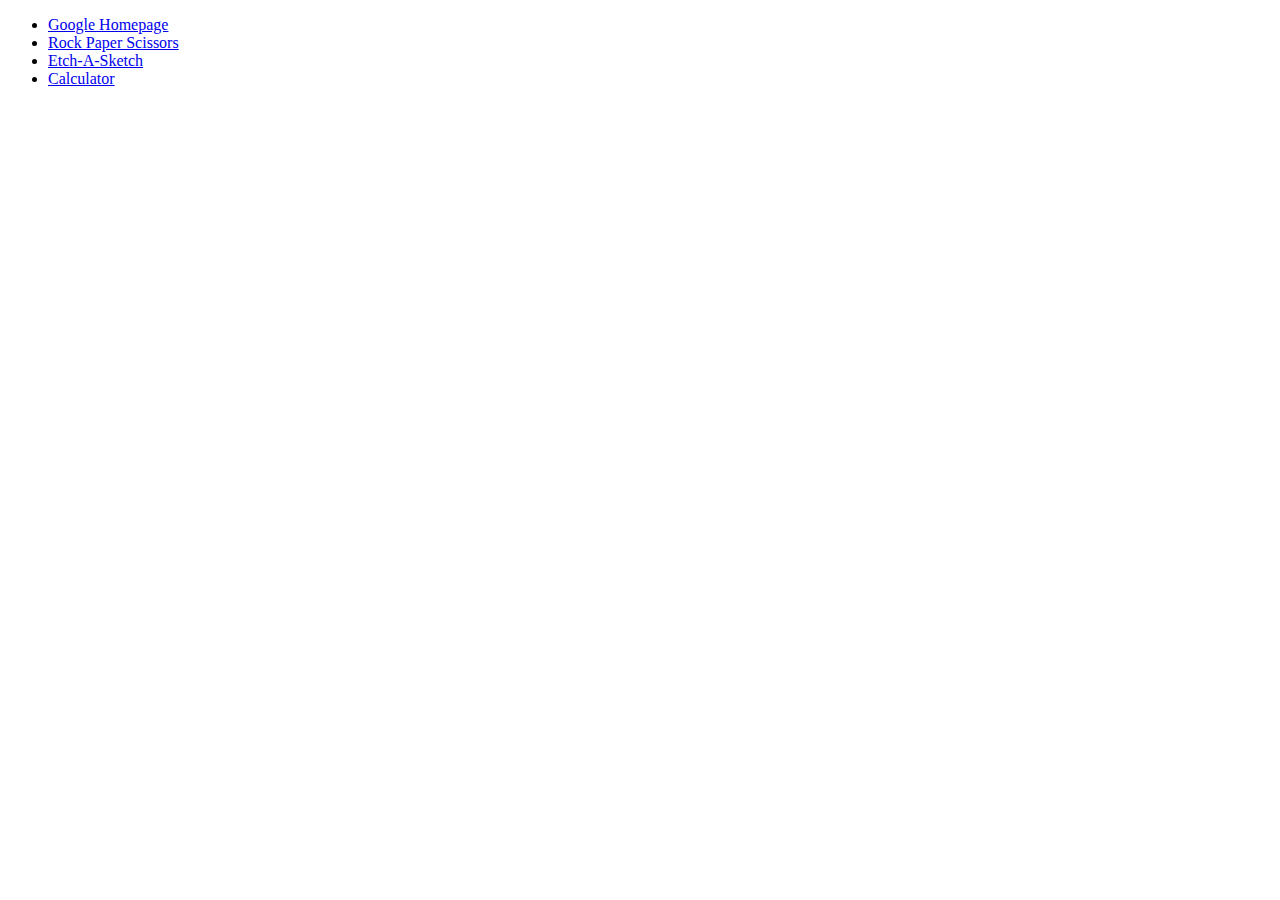
<file: index.html>
<!DOCTYPE html>
<html>
    <head>
        <meta charset="UTF-8">
        <title>Odin Projects</title>
    </head>
    <body>
        <ul>
            <li>
                <a href="Google Homepage/index.html">Google Homepage</a>
            </li>
            <li>
                <a href="Rock Paper Scissors/index.html">Rock Paper Scissors</a>
            </li>
            <li>
                <a href="Etch-A-Sketch/index.html">Etch-A-Sketch</a>
            </li>
            <li>
                <a href="Calculator/index.html">Calculator</a>
            </li>
        </ul>
        
    </body>
</html>
</file>
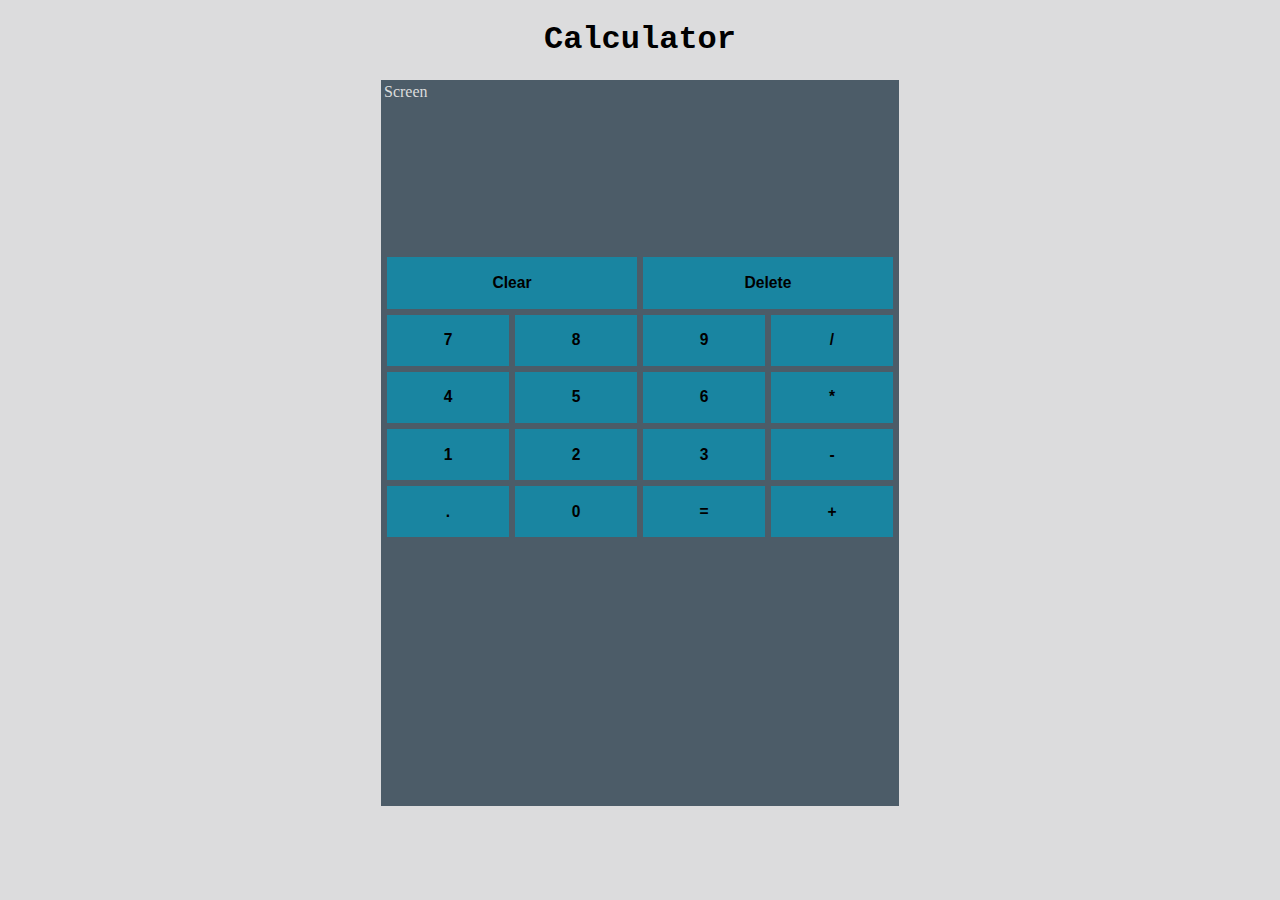
<file: Calculator/index.html>
<!DOCTYPE html>
<html lang="en">
    <head>
        <meta charset="UTF-8">
        <title>Calculator</title> 
        <link href="style.css" rel="stylesheet">
    </head>
    <body>
        <header><h1>Calculator</h1></header>
        <div id="calculator-wrapper">
            <div id="calculator">
                <div id="screen">Screen</div>
                <button type="button" id="clear"><h3>Clear</h3></button>
                <button type="button" id="delete"><h3>Delete</h3></button>
                <button id="no7" type="button"><h3>7</h3></button>
                <button id="no8" type="button"><h3>8</h3></button>
                <button id="no9" type="button"><h3>9</h3></button>
                <button id="divide" type="button"><h3>/</h3></button>
                <button id="no4" type="button"><h3>4</h3></button>
                <button id="no5" type="button"><h3>5</h3></button>
                <button id="no6" type="button"><h3>6</h3></button>
                <button id="multiply" type="button"><h3>*</h3></button>
                <button id="no1" type="button"><h3>1</h3></button>
                <button id="no2" type="button"><h3>2</h3></button>
                <button id="no3" type="button"><h3>3</h3></button>
                <button id="minus" type="button"><h3>-</h3></button>
                <button id="point" type="button"><h3>.</h3></button>
                <button id="no0" type="button"><h3>0</h3></button>
                <button id="equal" type="button"><h3>=</h3></button>
                <button id="plus" type="button"><h3>+</h3></button>
            </div>
        </div>
    </body>
    <script>

    </script>
</html>
</file>
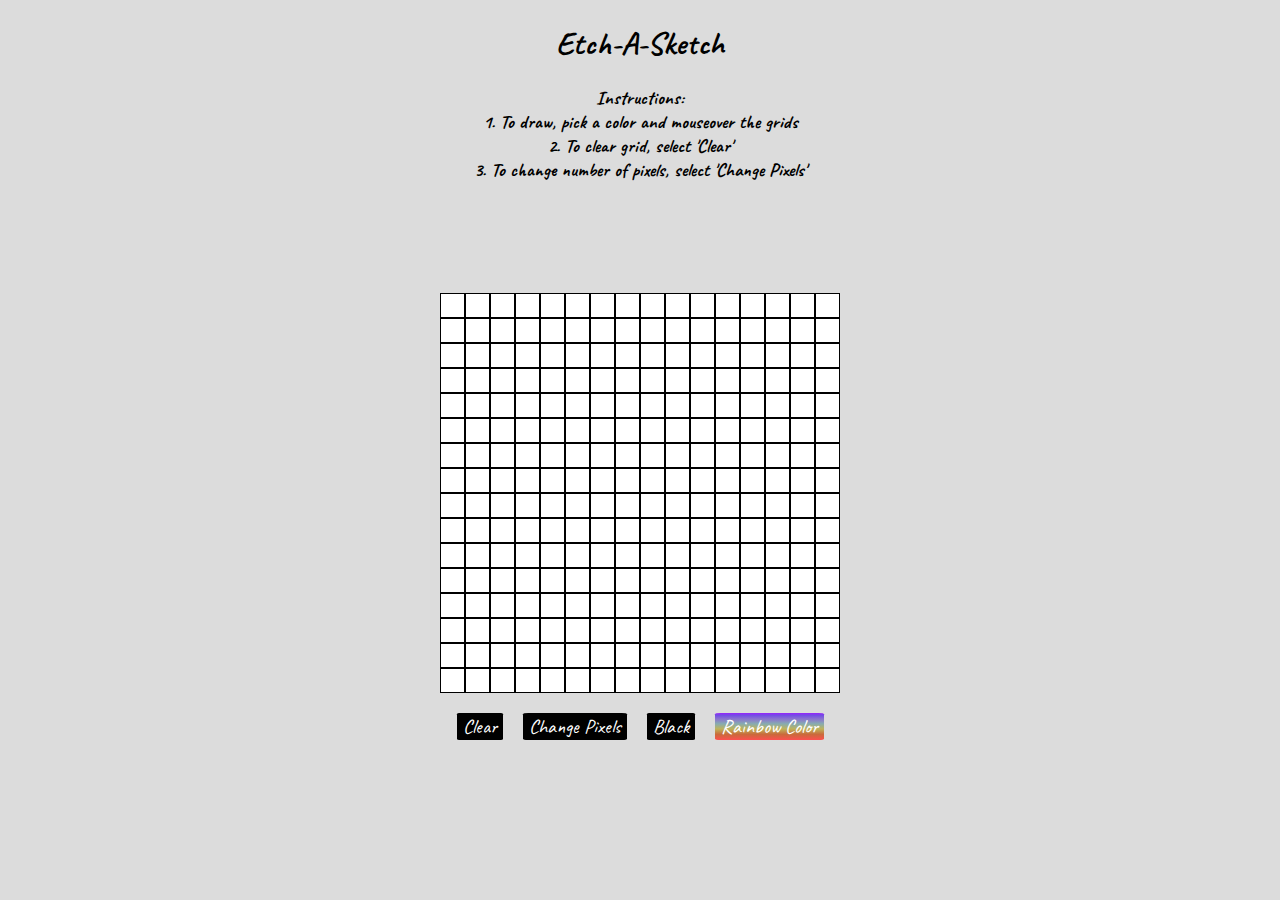
<file: Etch-A-Sketch/index.html>
<!DOCTYPE html>
<html lang="en">
    <head>
        <meta charset="UTF-8">
        <title>Etch-A-Sketch</title>
        <link href="style.css" rel="stylesheet">
        <link rel="preconnect" href="https://fonts.gstatic.com">
        <link href="https://fonts.googleapis.com/css2?family=Caveat:wght@700&display=swap" rel="stylesheet">
    </head>
    <body>
        <div id="heading">
            <h1>Etch-A-Sketch</h1>
            <h3>
                Instructions:<br>
                1. To draw, pick a color and mouseover the grids<br>
                2. To clear grid, select 'Clear'<br>
                3. To change number of pixels, select 'Change Pixels'
            </h3>
        </div>
        <div id="container-wrapper">
            <div id="container">
            </div>
        </div>
        <div id="buttons">
            <button id="clear" style="margin-right: 10px;">Clear</button>
            <button id="change-pixels" style="margin-left: 10px; margin-right: 10px;">Change Pixels</button>
            <button id="black-color" class="color-button" style="margin-left: 10px; margin-right: 10px;">Black</button>
            <button id="rainbow-color" class="color-button" style="margin-left: 10px;">Rainbow Color</button>
        </div>
    </body>
    <script src="script.js">

    </script>
</html>
</file>
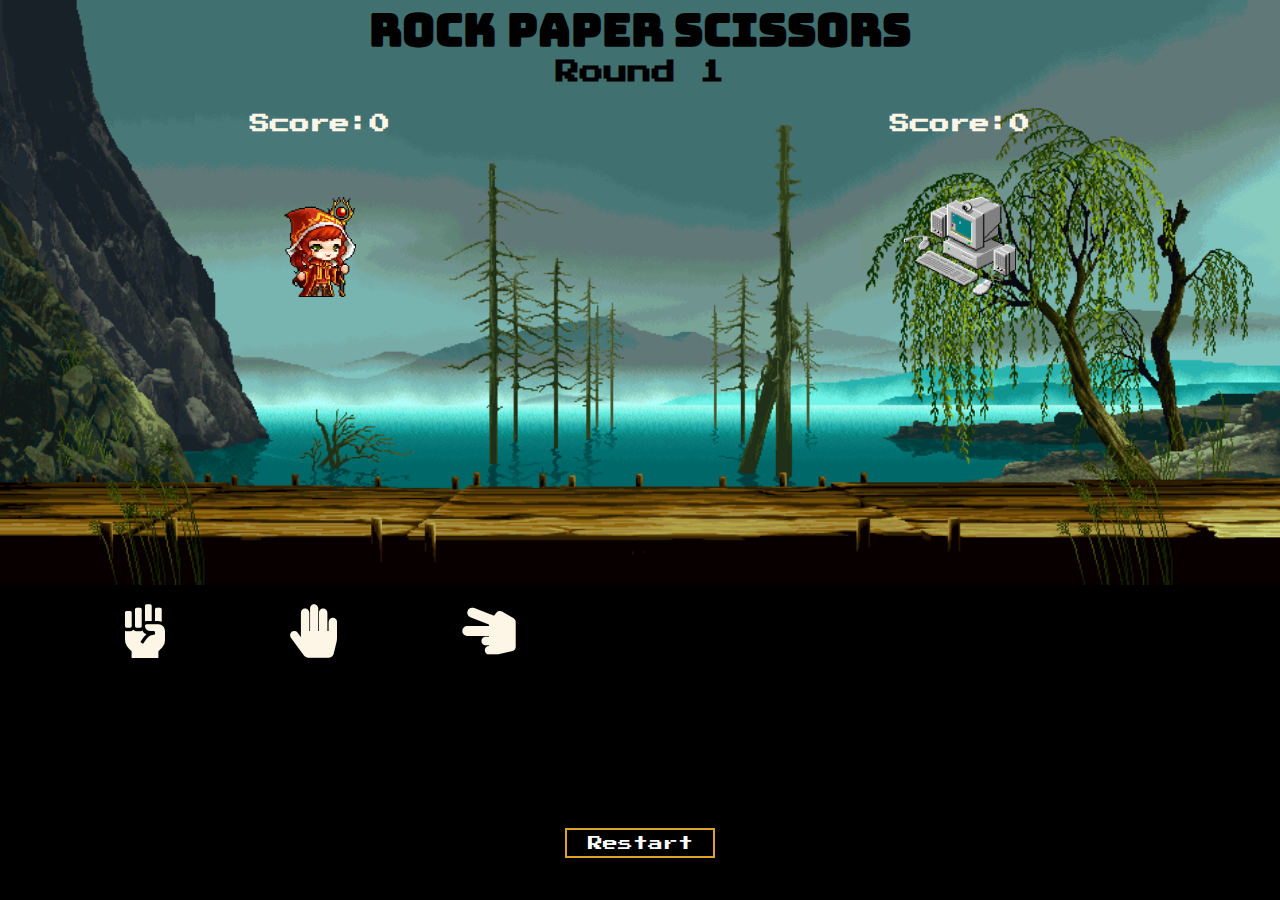
<file: Rock Paper Scissors/index.html>
<!DOCTYPE html>
<html lang="en">
    <head>
        <title>Rock Paper Scissors</title>
        <meta charset="UTF-8">
        <link href="style.css" rel="stylesheet">
        <link rel="preconnect" href="https://fonts.gstatic.com">
        <link href="https://fonts.googleapis.com/css2?family=Bungee&display=swap" rel="stylesheet">
        <link rel="preconnect" href="https://fonts.gstatic.com">
        <link href="https://fonts.googleapis.com/css2?family=Press+Start+2P&display=swap" rel="stylesheet">
        <link rel="stylesheet" href="https://cdnjs.cloudflare.com/ajax/libs/font-awesome/5.15.1/css/all.min.css">
    </head>
    <body>
        <div id="bg">
            <h1 id="title">ROCK PAPER SCISSORS</h1>
            <h2>Round <div id="round" style="display: inline;">1</div></h2>
            <div id="scores">
                <h3 style="color: oldlace;">Score:<div id="human-score" style="display: inline;">0</div></h5>
                <h3 style="color: oldlace;">Score:<div id="com-score" style="display: inline;">0</div></h5>
            </div>

            <div class="grid-container">
                <div id="human">
                    <img src="images/human.gif">
                </div>
                <div id="computer">
                    <img src="images/computer.gif">
                </div>
            </div>
        </div>
        <div style="height: 20vh; background-color: black;">
            <div class="grid-container" style="margin-top: 0;">
                <div id="buttons" style="margin-top: 20px;">
                    <button id="rock" class="player-choice"><i class="fas fa-fist-raised fa-4x"></i></button>
                    <button id="paper" class="player-choice"><i class="fas fa-hand-paper fa-4x"></i></button>
                    <button id="scissors" class="player-choice"><i class="fas fa-hand-scissors fa-4x"></i></button>
                </div>
                <div id="com-choice" style="margin-top: 20px;"></div>
            </div>
        </div>
        <div id="winner"></div>
        <div id="restart">
            <button id="restart-btn">Restart</button>
        </div>
    </body>
    <script src="script.js">

    </script>
</html>
</file>
<file: Calculator/style.css>
html, body {
    margin: 0;
    padding: 0;
}

body {
    background-color: rgb(220, 220, 221);
}

header h1 {
    text-align: center;
    font-family: 'Courier New', Courier, monospace;
}

#calculator-wrapper {
    border: solid rgb(76, 92, 104) 3px;
    height: 80vh;
    width: 40vw;
    display: block;
    margin: 0 auto;
    background-color: rgb(76, 92, 104);
}

#calculator {
    display: grid;
    grid-template-columns: repeat(4, 1fr);
    grid-template-rows: repeat(8, 1fr);
}

#calculator button {
    background-color: rgb(25, 133, 161);
    border: solid rgb(76, 92, 104) 3px;
}

#calculator button:active {
    transform: translateY(4px);
}

#calculator button:focus {
    outline: none;
}

#clear {
    grid-column-start: 1;
    grid-column-end: 3;
}

#delete {
    grid-column-start: 3;
    grid-column-end: 5;
}

#screen {
    grid-column-start: 1;
    grid-column-end: 5;
    grid-row-start: 1;
    grid-row-end: 4;
    color: rgb(220, 220, 221);
}
</file>
<file: Etch-A-Sketch/style.css>
html, body {
    margin: 0;
    padding: 0;
    font-family: 'Caveat', cursive;
    background-color: gainsboro;
}

#heading {
    height: 30vh;
}

h1 {
    text-align: center;
    font-size: auto;
    margin: 2.5vh 0;
}

h3 {
    text-align: center;
}

#container-wrapper {
    display: flex;
    justify-content: center;
}

#container {
    height: 400px;
    width: 400px;
}

#buttons {  
    margin: 20px 0;
    display: flex;
    justify-content: center;
}

button {
    font-family: 'Caveat', cursive;
    font-size: 20px;
    background-color: black;
    color: white;
    border: none;
    border-radius: 5%;
}

button:hover {
    box-shadow: 0 12px 16px 0 rgba(0,0,0,0.24), 0 17px 50px 0 rgba(0,0,0,0.19);
}

button:focus {
    outline: none;
}

#rainbow-color {
    background: hsla(0, 97%, 65%, 1);

    background: linear-gradient(90deg, hsla(0, 97%, 65%, 1) 0%, hsla(20, 57%, 51%, 1) 21%, hsla(54, 43%, 55%, 1) 41%, hsla(187, 21%, 61%, 1) 60%, hsla(256, 49%, 63%, 1) 78%, hsla(255, 73%, 60%, 1) 91%, hsla(272, 96%, 56%, 1) 100%);

    background: -moz-linear-gradient(90deg, hsla(0, 97%, 65%, 1) 0%, hsla(20, 57%, 51%, 1) 21%, hsla(54, 43%, 55%, 1) 41%, hsla(187, 21%, 61%, 1) 60%, hsla(256, 49%, 63%, 1) 78%, hsla(255, 73%, 60%, 1) 91%, hsla(272, 96%, 56%, 1) 100%);

    background: -webkit-linear-gradient(90deg, hsla(0, 97%, 65%, 1) 0%, hsla(20, 57%, 51%, 1) 21%, hsla(54, 43%, 55%, 1) 41%, hsla(187, 21%, 61%, 1) 60%, hsla(256, 49%, 63%, 1) 78%, hsla(255, 73%, 60%, 1) 91%, hsla(272, 96%, 56%, 1) 100%);

    filter: progid: DXImageTransform.Microsoft.gradient( startColorstr="#FC5151", endColorstr="#C96A3A", GradientType=1 );
}
</file>
<file: Rock Paper Scissors/style.css>
html, body {
    margin: 0;
    padding: 0;
}

#bg {
    background-image: url('images/bg.gif');
    background-size: 100vw 65vh;
    background-repeat: no-repeat;
    height: 65vh;
}

#title {
    font-family: 'Bungee', cursive;
    text-align: center;
    font-size: 45px;
    margin: 0;
}

h3 {
    font-family: 'Press Start 2P', cursive;
    font-size: 20px;
    margin: 0;
    text-align: center;
}

.text {
    background-color: gold;
    padding: 5px;
    border: brown solid 5px;
}

#scores {
    margin-top: 30px;
    display: flex;
    justify-content: space-around;
}

.grid-container {
    margin-top: 7vh;
    display: grid;
    grid-template-columns: 1fr 1fr;
}

#human img {
    height: 100px;
    display: block;
    margin: 0 auto;
}

#computer img {
    height: 100px;
    display: block;
    margin: 0 auto;
}

#buttons {
    display: flex;
    justify-content: space-evenly;
}

button {
    background-color: transparent;
    border: none;
    padding: 0;
}

button:focus {
    outline: none;
}

#rock i:hover, #paper i:hover, #scissors i:hover {
    color: goldenrod;
    cursor: pointer;
}

#human-score, #com-score {
    color: oldlace;
}

h2 {
    font-family: 'Press Start 2P', cursive;
    text-align: center;
    margin: 0;
}

i {
    color: oldlace;
}

#com-choice {
    display: flex;
    justify-content: center;
}

#winner {
    background-color: black;
    height: 5vh;
}

#restart {
    padding-top: 2vh;
    height: 8vh;
    background-color: black;
    display: flex;
    justify-content: center;
}

#restart button {
    color: white;
    font-family: 'Press Start 2P', cursive;
    font-size: 15px;
    border: goldenrod solid 2px;
    height: 30px;
    width: 150px;
}

#restart button:hover {
    background-color: red;
}

#restart button:active {
    transform: translateY(4px);
}
</file>
